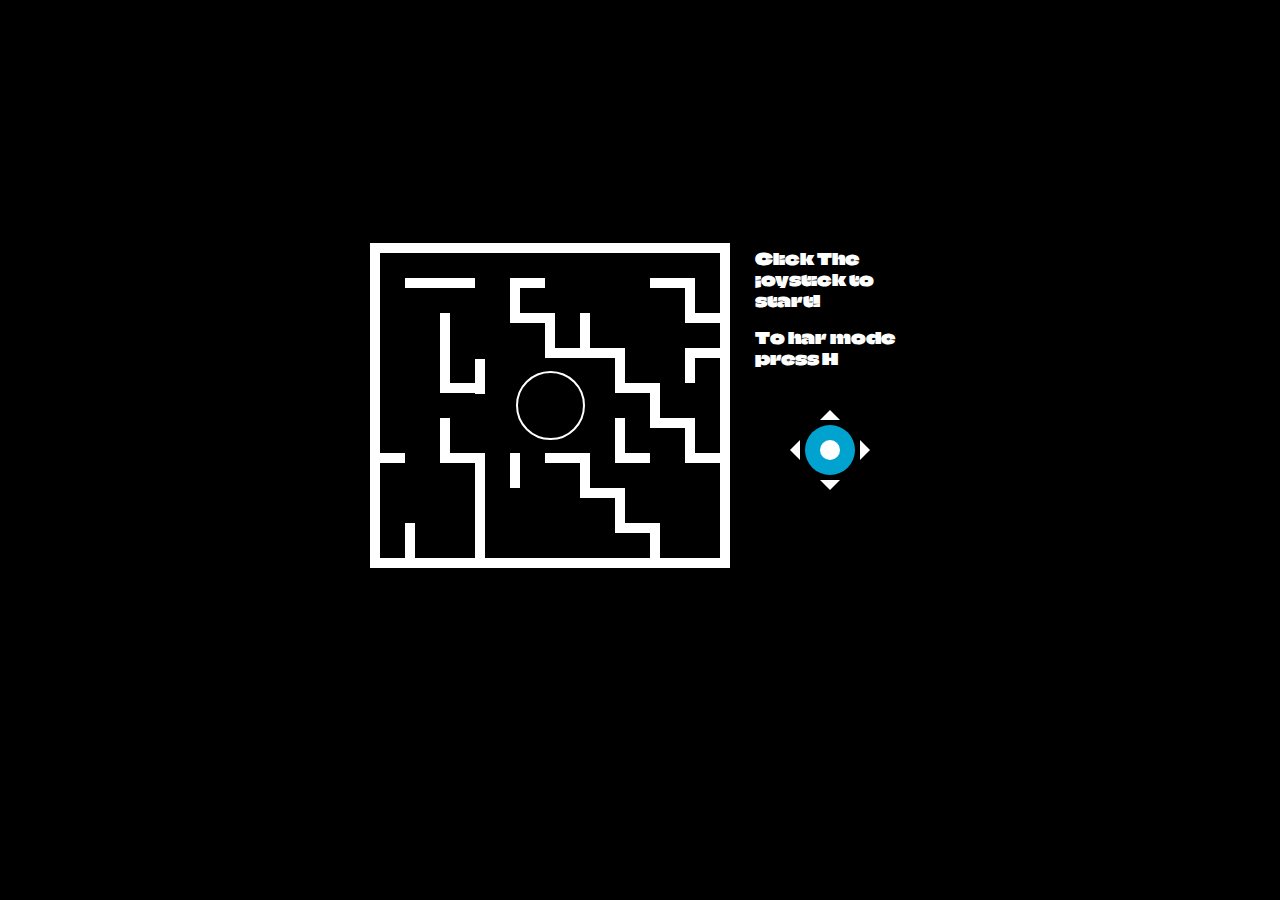
<file: index.html>
<!DOCTYPE html>
<html lang="en">
<head>
    <meta charset="UTF-8">
    <meta http-equiv="X-UA-Compatible" content="IE=edge">
    <meta name="viewport" content="width=device-width, initial-scale=1.0">
    <title>Document</title>
    <link rel="stylesheet" href="./style.css">
</head>
<body>
    <div id="center">
        <div id="game">
            <div id="maze">
                <div id="end"></div>
            </div>
            <div id="joystick">
                <div class="joystick-arrow"></div>
                <div class="joystick-arrow"></div>
                <div class="joystick-arrow"></div>
                <div class="joystick-arrow"></div>
                <div id="joystick-head"></div>
            </div>
            <div id="note">
                Click here to start
                <p>Move every ball to the center</p>
            </div>
        </div>
    </div>
    <script src="./script.js"></script>
</body>
</html>
</file>
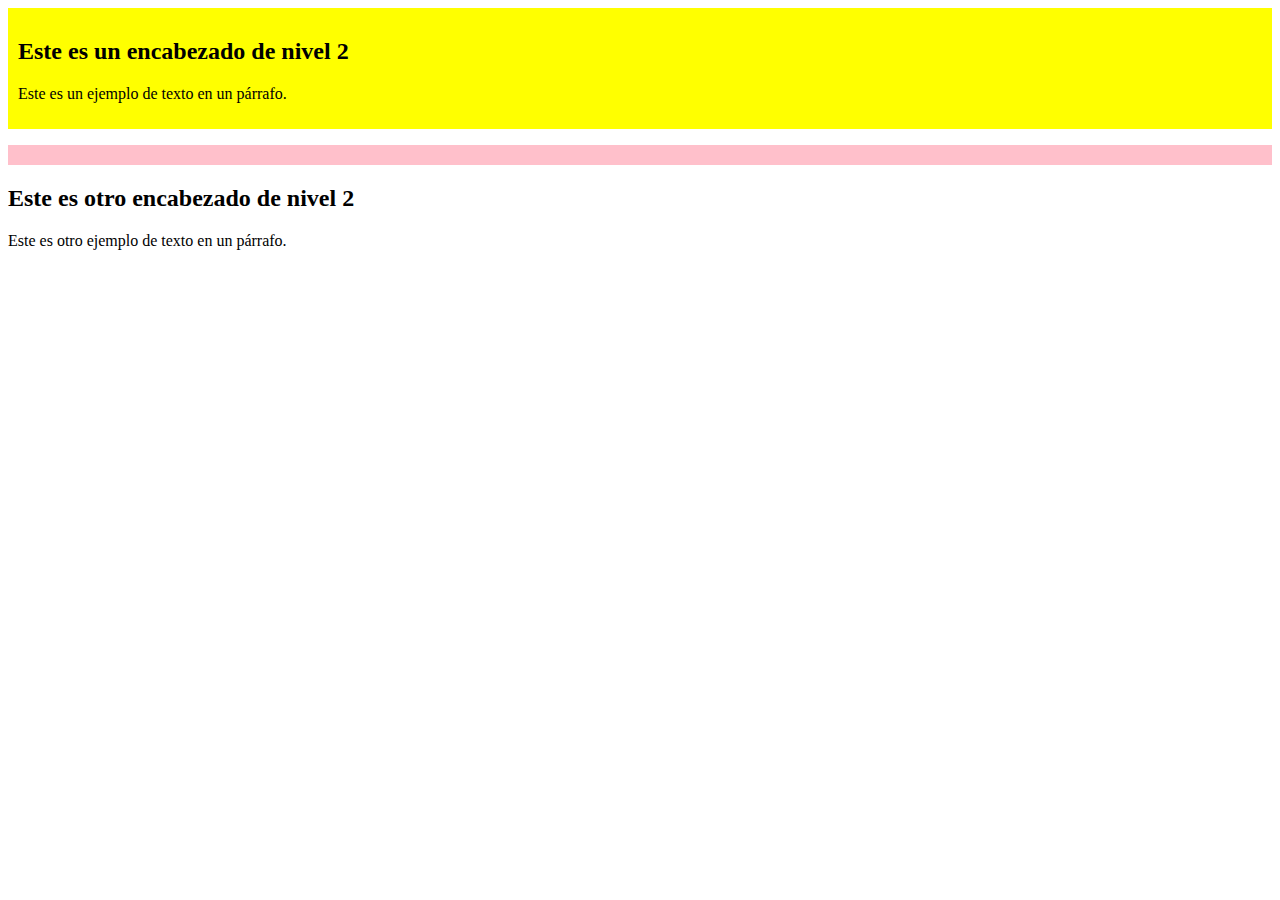
<file: displayblock.html>
<!-- <!DOCTYPE html>
<html lang="en">
<head>
    <meta charset="UTF-8">
    <meta http-equiv="X-UA-Compatible" content="IE=edge">
    <meta name="viewport" content="width=device-width, initial-scale=1.0">
    <title>Document</title>
</head>
<style>
.container{
    /* display: block; */
    width: 100%;
    height: 100%;
    background-color: red;
}
</style>
<body>
    <div class="container">
        <h1>media mina</h1>
        <p>me la culearia </p>
        <img src="./1EFEA98.jpg" alt="">
    </div>
</body>
</html> -->



<!DOCTYPE html>
<html lang="en">
<head>
    <meta charset="UTF-8">
    <meta http-equiv="X-UA-Compatible" content="IE=edge">
    <meta name="viewport" content="width=device-width, initial-scale=1.0">
    <title>Document</title>
</head>
<style>
    .block-example {
        /* display: block; */
        background-color: yellow;
        padding: 10px;
    }

    .inline-example {
        /* display: block; */
        background-color: pink;
        padding: 10px;
    }
</style>
<body>
    <div class="block-example">
        <h2>Este es un encabezado de nivel 2</h2>
        <p>Este es un ejemplo de texto en un párrafo.</p>
      </div>
      <p class="inline-example">
        <h2>Este es otro encabezado de nivel 2</h2>
        <p>Este es otro ejemplo de texto en un párrafo.</p>
      </p>
</body>
</html>
</file>
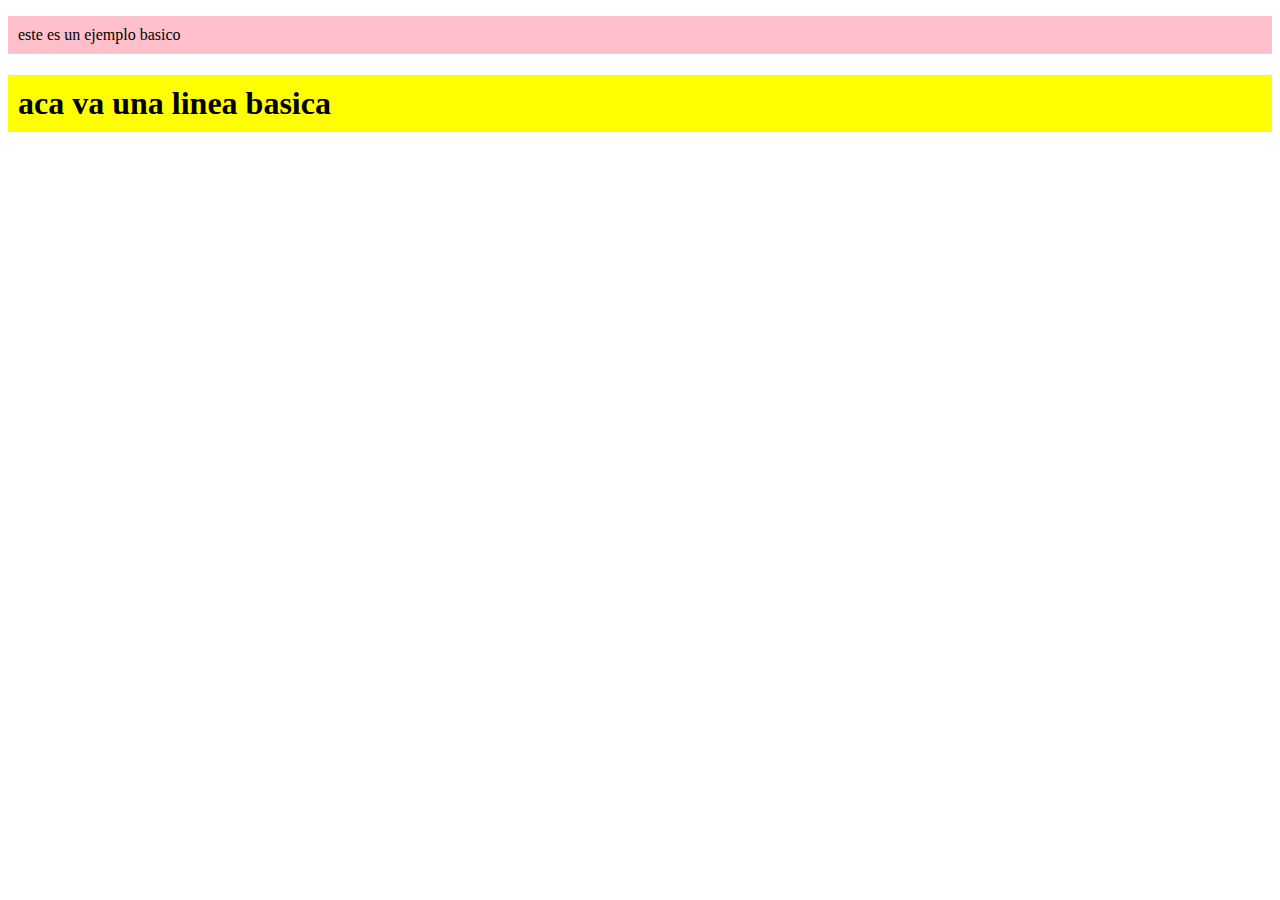
<file: displayflex.html>
<!-- <!DOCTYPE html>
<html lang="en">
<head>
    <meta charset="UTF-8">
    <meta http-equiv="X-UA-Compatible" content="IE=edge">
    <meta name="viewport" content="width=device-width, initial-scale=1.0">
    <title>Document</title>
</head>
<style>
.container{
    display: flex;
    justify-content: center;
    align-items: center;
}
.item{
    width: 100px;
    height: 100px;
    background-color: red;
    margin: 10px;
}
</style>
<body>
    <div class="container">
        <div class="item">item 1</div>
        <div class="item">item 2</div>
        <div class="item">item 3</div>
        <div class="item">item 4</div>
        <div class="item">item 5</div>
    </div>
    <script>

    </script>
</body>
</html> -->


<!DOCTYPE html>
<html lang="en">
<head>
    <meta charset="UTF-8">
    <meta http-equiv="X-UA-Compatible" content="IE=edge">
    <meta name="viewport" content="width=device-width, initial-scale=1.0">
    <title>Document</title>
</head>
<style>
    p{
        display: block;
        background-color: pink;
        padding: 10px;
    }
    h1{
        display: block;
        background-color: yellow;
        padding: 10px;
    }

</style>
<body>
    <p>este es un ejemplo basico</p>
    <h1>aca va una linea basica</h1>
</body>
</html>
</file>
<file: style.css>
@import url("https://fonts.googleapis.com/css2?family=Climate+Crisis&display=swap");
body {
  background-color: #000;
  font-family: "Climate Crisis", cursive;
  color: #fff;
}

html, body {
  height: 100%;
  margin: 0;
}

#center {
  display: flex;
  justify-content: center;
  align-items: center;
  height: 100%;
}

#game {
  display: grid;
  grid-template-columns: auto 150px;
  grid-template-rows: 1fr auto 1fr;
  gap: 30px;
  perspective: 600px;
}

#maze {
  position: relative;
  grid-row: 1/-1;
  grid-column: 1;
  width: 350px;
  height: 315px;
  display: flex;
  justify-content: center;
  align-items: center;
}

#end {
  width: 65px;
  height: 65px;
  border-radius: 50%;
  border: 2px solid #fff;
}

#joystick {
  position: relative;
  background-color: #00a3d0;
  border-radius: 50%;
  width: 50px;
  height: 50px;
  display: flex;
  justify-content: center;
  align-items: center;
  grid-row: 2;
  margin: 10px 50px;
}

#joystick-head {
  position: relative;
  background-color: #fff;
  border-radius: 50%;
  width: 20px;
  height: 20px;
  cursor: grab;
  animation: glow 1s infinite alternate ease-in-out;
}

@keyframes glow {
  from {
    box-shadow: 0 0 10px 0 #fff;
    box-shadow-transform: scale(1);
  }
  to {
    box-shadow: 0 0 10px 0 #00a3d0;
    box-shadow-transform: scale(1.1);
  }
}
.joystick-arrow:nth-of-type(1) {
  position: absolute;
  bottom: 55px;
  width: 0;
  height: 0;
  border-left: 10px solid transparent;
  border-right: 10px solid transparent;
  border-bottom: 10px solid #fff;
}

.joystick-arrow:nth-of-type(2) {
  position: absolute;
  top: 55px;
  width: 0;
  height: 0;
  border-left: 10px solid transparent;
  border-right: 10px solid transparent;
  border-top: 10px solid #fff;
}

.joystick-arrow:nth-of-type(3) {
  position: absolute;
  left: 55px;
  width: 0;
  height: 0;
  border-top: 10px solid transparent;
  border-bottom: 10px solid transparent;
  border-left: 10px solid #fff;
}

.joystick-arrow:nth-of-type(4) {
  position: absolute;
  right: 55px;
  width: 0;
  height: 0;
  border-top: 10px solid transparent;
  border-bottom: 10px solid transparent;
  border-right: 10px solid #fff;
}

.wall {
  position: absolute;
  background-color: #fff;
  margin-top: -5px;
  margin-left: -5px;
  transform-origin: top center;
}/*# sourceMappingURL=style.css.map */
</file>
